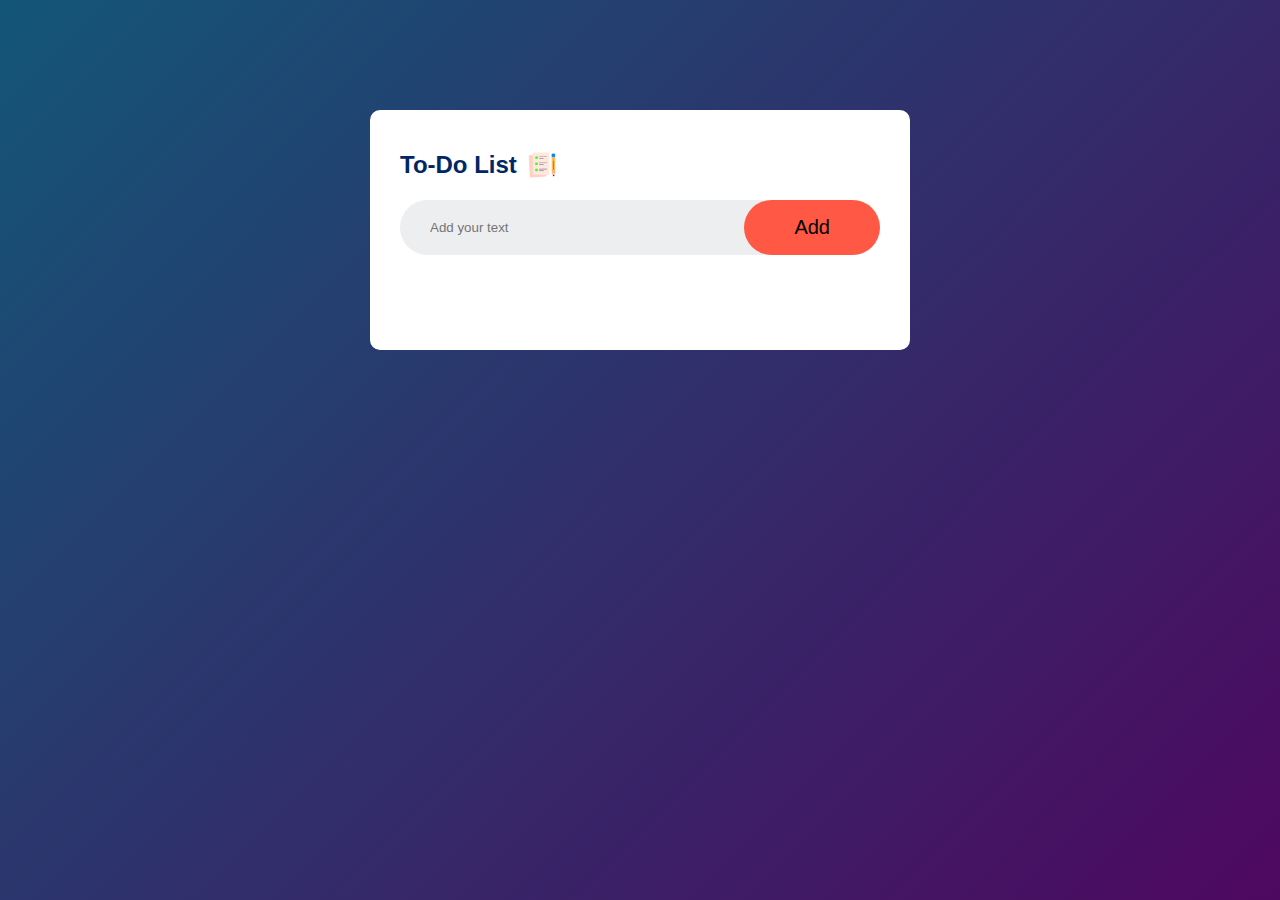
<file: index.html>
<!DOCTYPE html>
<html lang="en">
<head>
    <meta charset="UTF-8">
    <meta name="viewport" content="width=device-width, initial-scale=1.0">
    <title>To-Do List</title>
    <link rel="stylesheet" href="style.css">
</head>
<body>
    <div class="container">
        <div class="todo-app">
            <h2>To-Do List <img src="images/icon.png" alt="none"></h2>
            <div class="row">
                <input type="text" id="input-box" placeholder="Add your text">
                <button onclick="addTask()">Add</button>
            </div>
            <ul id="list-container">
                <!-- <li class="checked">Task 1</li>
                <li>Task 2</li>
                <li>Task 3</li> -->
            </ul>
        </div>
    </div>

  
    
        

 <script src="toDoList.js"></script>   
</body>
</html>
</file>
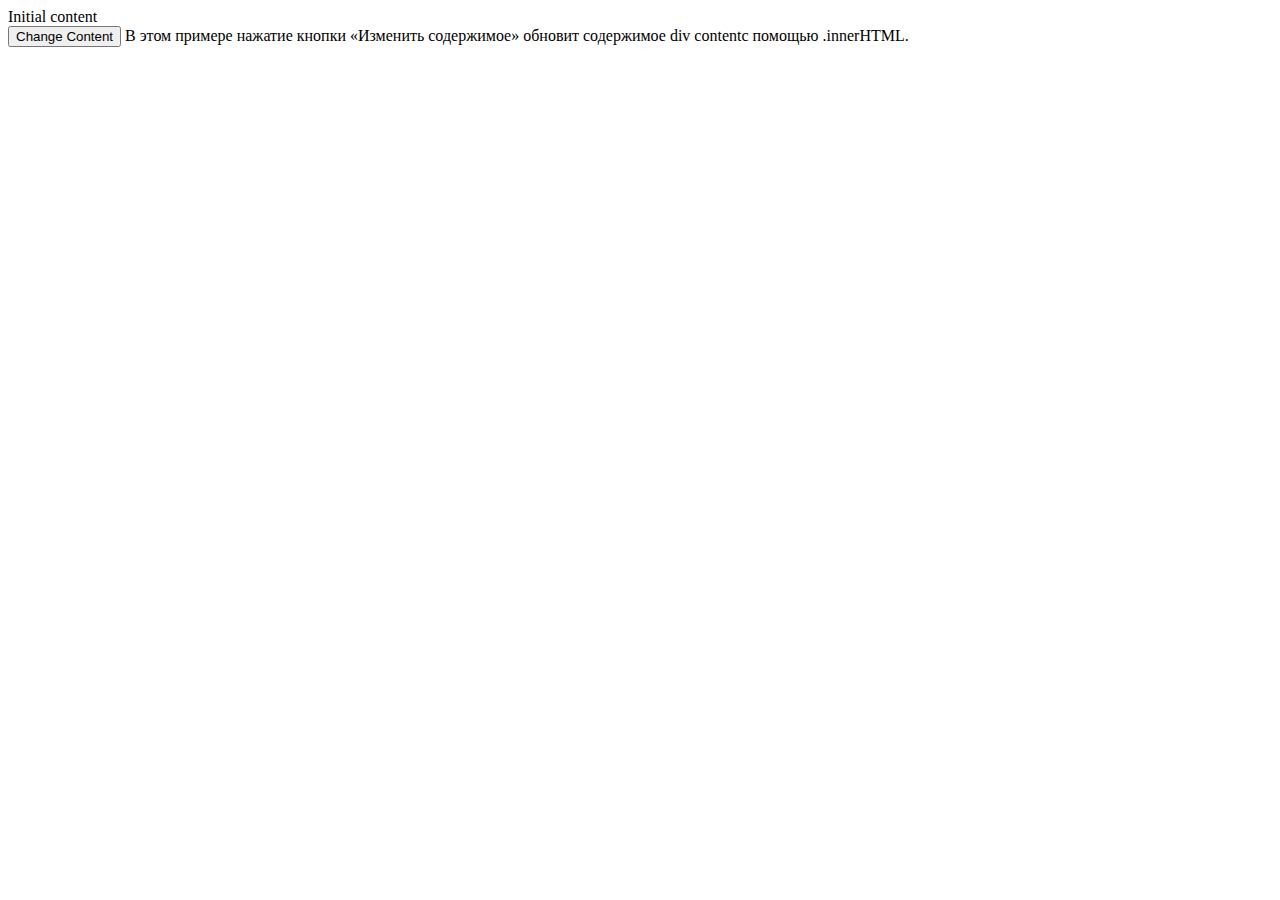
<file: index1.html>
<!DOCTYPE html>
<html>
<head>
  <title>innerHTML Example</title>
</head>
<body>

<div id="content">Initial content</div>
<button id="changeButton">Change Content</button>

<script>
  const changeButton = document.getElementById("changeButton");
  const contentElement = document.getElementById("content");

  changeButton.addEventListener("click", function() {
    contentElement.innerHTML = "<p>New content added dynamically.</p>";
  });
</script>

</body>
</html>
В этом примере нажатие кнопки «Изменить содержимое» обновит содержимое div contentс помощью .innerHTML.
</file>
<file: style.css>
*{
    margin: 0;
    padding: 0;
    font-family: Poppinss, sans-serif;
    box-sizing: border-box;
}

.container{
    width: 100%;
    min-height: 100vh;
    background: linear-gradient(135deg, #135677, #4e085f);
    padding: 10px;
}
.todo-app{
    width: 100%;
    max-width: 540px;
    background: #fff;
    margin: 100px auto 20px;
    padding: 40px 30px 70px;
    border-radius: 10PX;
}
.todo-app h2{
    color: #002765;
    display: flex;
    align-items: center;
    margin-bottom: 20px;
}
.todo-app h2 img {
    width: 30px;
    margin-left: 10px;
}
.row{
    display: flex;
    align-items: center;
    justify-content: space-between;
    background: #edeef0;
    border-radius: 30px;
    padding-left: 20px;
    margin-bottom: 25px;
}
input{
    flex: 1;
    border: none;
    outline: none;
    background: transparent;
    padding: 10px;
    font-weight: 14px;
    
}
button{
    border: none;
    outline: none;
    padding: 16px 50px;
    background: #ff5945;
    font-size: 20px;
    cursor: pointer;
    border-radius: 40px;
}
ul li{
    list-style: none;
    font-size: 17px;
    padding: 12px 8px 12px 50px;
    user-select: none;
    cursor: pointer;
    position: relative;
}
ul li::before {
    content: '';
    position: absolute;
    height: 28px;
    width: 28px;
    border-radius: 50%;
    background-image: url(images/unchecked.png);
    background-size: cover;
    background-position: center;
    top: 12px;
    left: 8px;
}
ul li.checked {
    color: #555;
    text-decoration: line-through;
}
ul li.checked::before{
    background-image: url(images/checked.png);
}
ul li span{
    position: absolute;
    right: 5px;
    width: 40px;
    height: 40px;
    font-size: 22px;
    color: #555;
    line-height: 40px;
    text-align: center;
    border-radius: 50%;
}
ul li span:hover {
    background: #edeef0;
}
</file>
